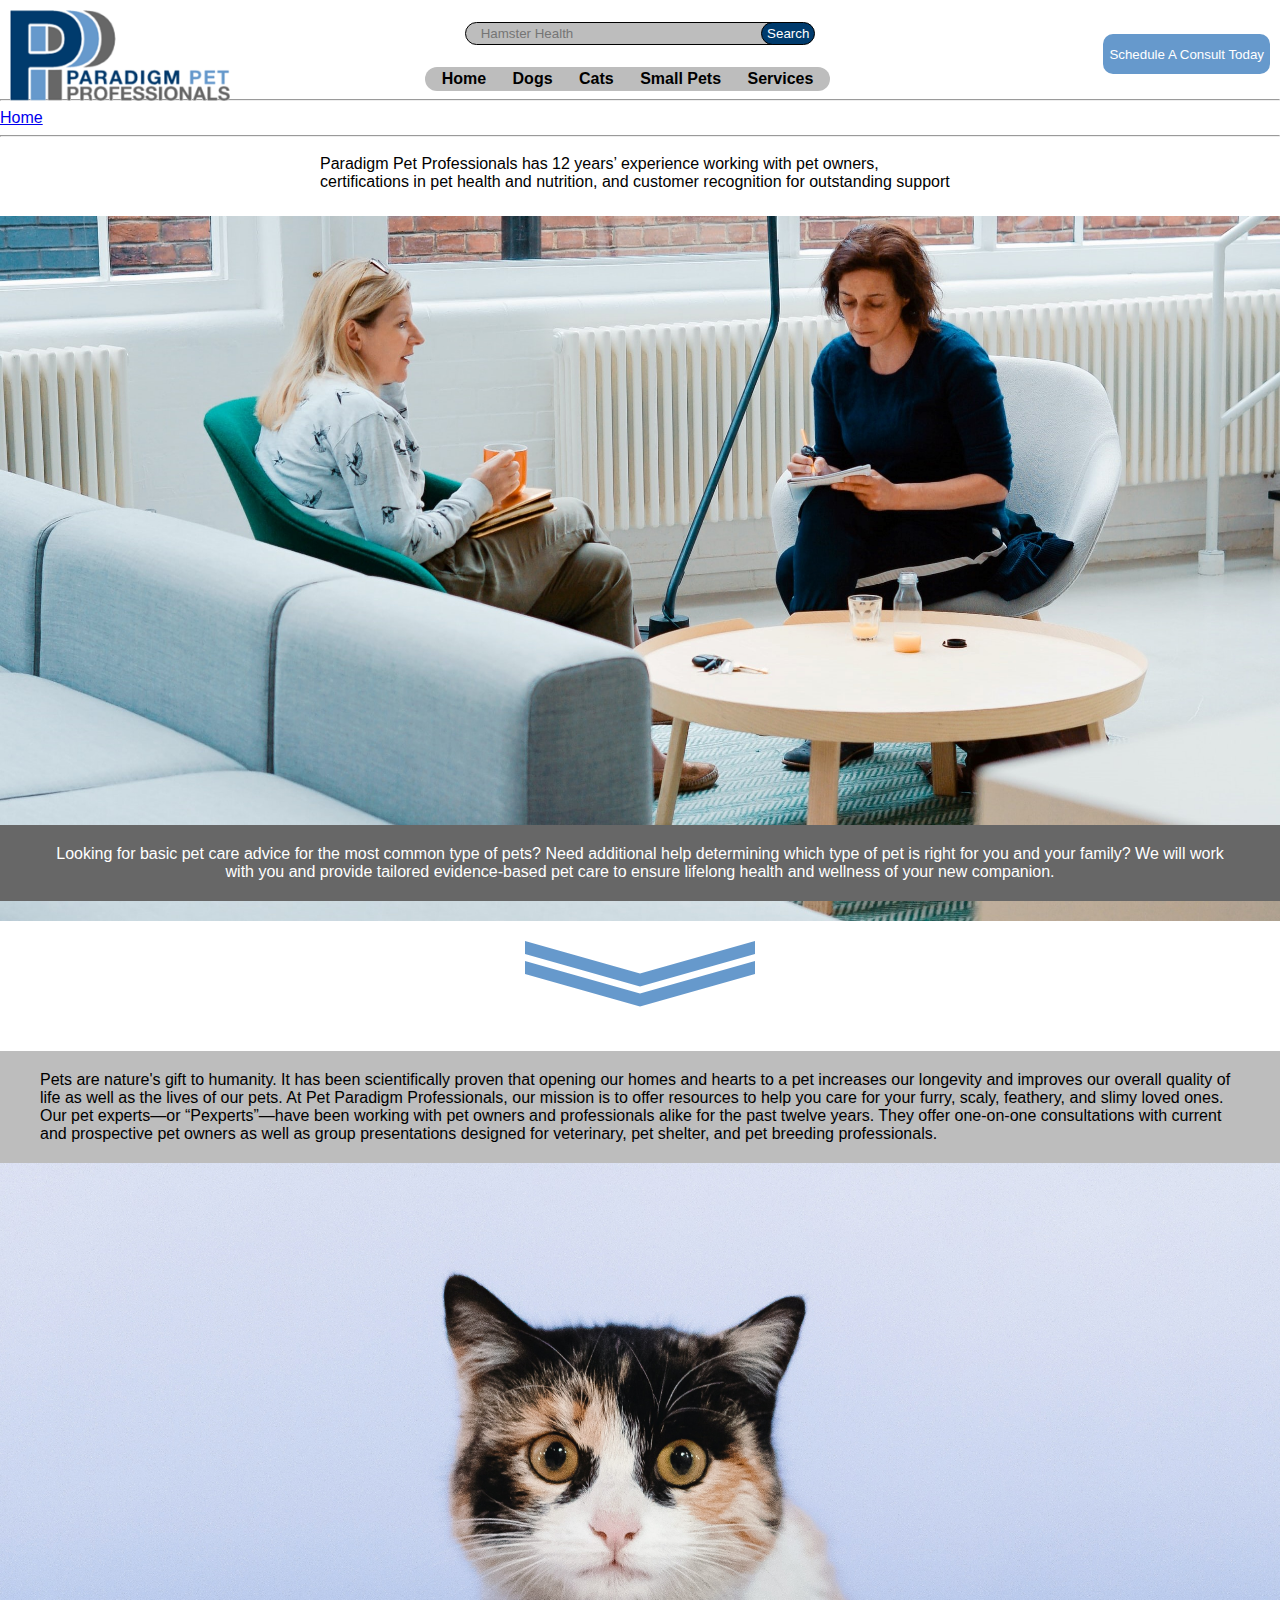
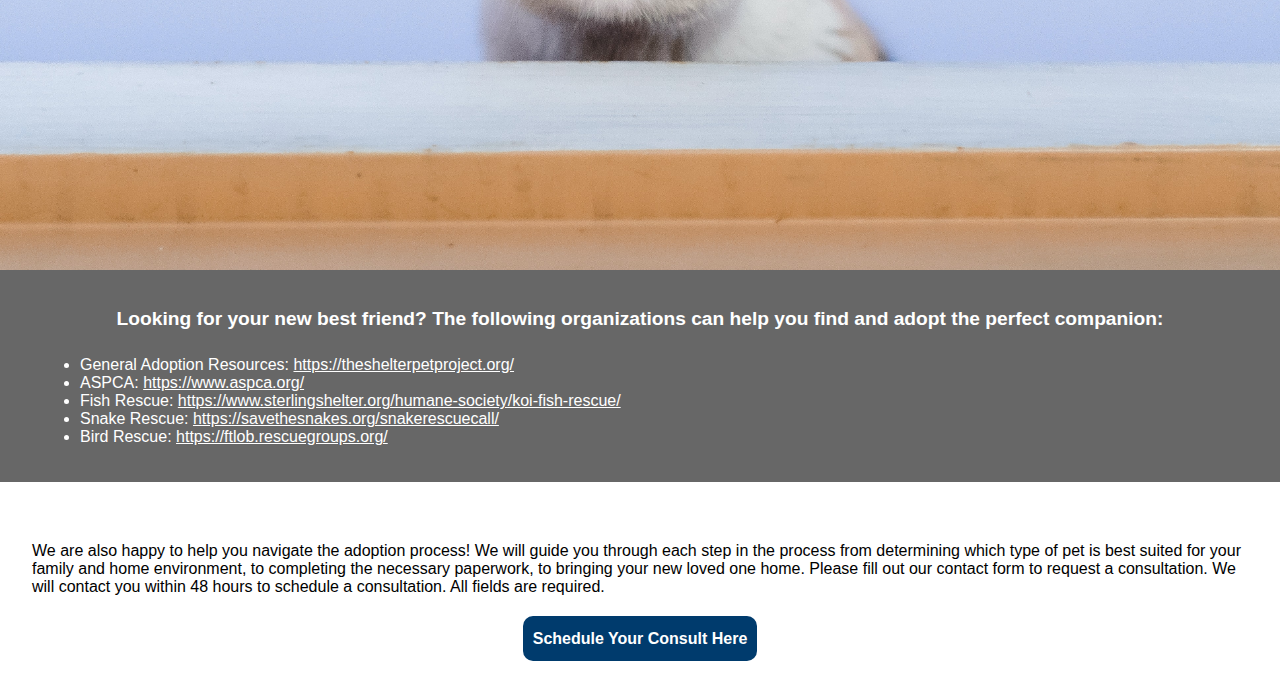
<file: index.html>
<!DOCTYPE html>
<html lang="en">
<head>
    <meta charset="UTF-8">
    <meta http-equiv="X-UA-Compatible" content="IE=edge">
    <meta name="viewport" content="width=device-width, initial-scale=1.0">
    <link rel="shortcut icon" href="Assets/PPP.ico" />
    <script src="pets.js" type="application/javascript"></script>
    <link rel="stylesheet" type="text/css" href="Pets.css" />
    <title>Paradigm Pet Professionals</title>
</head>
<body>
    <div class="header">
        <div id="Snav">
            <form id="search" onsubmit="search()">
                <input type="text" name="search" placeholder="Hamster Health">
                <button type="submit">Search</button>
            </form>

            <nav class="primaryNav">
                <a href="index.html" id="Home">Home</a>
                <a href="dogs.html" id="Dogs">Dogs</a>
                <a href="cats.html" id="Cats">Cats</a>
                <a href="smallPets.html" id="SmallPets">Small Pets</a>
                <a href="services.html" class="lastNav" id="Services">Services</a>
            </nav>
        </div>
        
    </div>
    <a href="index.html" class="logo">
        <image class="logoImg" src="Assets/Logo.png" alt="Paradigm Pet Professionals Logo" />
    </a>

    
    <button type="button" class="formBTN" id="formBTN1" onclick='openConsultForm("formPopup1")'>Schedule A Consult Today</button>



    <hr/>
    <a href="index.html">Home</a>
    <hr/>



    <div id="formPopup1" class="popup">

        <!--

            name, phone number, email address, and time zone, pet’s name, type, and age. 

        -->
        <form id="form1Home" onsubmit='submitForm("form1Home"); return false;'>

            <label for="name">Name:</label>
            <input type="text" id="name" name="name">

            <label for="phone">Phone Number:</label>
            <input type="tel" id="phone" name="phone">

            <label for="email">Email:</label>
            <input type="email" id="email" name="email">

            <label for="timezone">Time Zone:</label>
            <br/>
            <select id="timezone" name="timezone">
                <option value="EST">EST</option>
                <option value="PST">PST</option>
                <option value="CST">CST</option>
                <option value="MST">MST</option>
                <option value="AKST">AKST</option>
                <option value="HST"></option>
            </select>
            <br/>

            <label for="petName">Pet's Name:</label>
            <input type="text" id="petName" name="petName">

            <label for="petType">Pet Type:</label>
            <input type="text" id="petType" name="petType">

            <label for="age">Pet's Age: <span id="years">(years)</span></label>
            <input type="number" min="0" max="100">
            
            <button type="submit" class="contactSubmit" id="CS1">Submit</button>
            
        </form>
    </div>
    


    <p class="white">Paradigm Pet Professionals has 12 years’ experience working with pet owners, certifications in pet health and nutrition, and customer recognition for outstanding support </p>
    
    <img id="consult" src="Assets/HomeMeeting.jpg" alt="Private home consultation" />

    <p class="dark" id="dark1">Looking for basic pet care advice for the most common type of pets? Need additional help determining which type of pet is right for you and your family? We will work with you and provide tailored evidence-based pet care to ensure lifelong health and wellness of your new companion. </p>

    <div class="chevrons">
        <div class="chevron" id="chev1"></div>
        <div class="chevron" id="chev2"></div>
    </div>


    <p class="light" id="light1">Pets are nature's gift to humanity. It has been scientifically proven that opening our homes and hearts to a pet increases our longevity and improves our overall quality of life as well as the lives of our pets. At Pet Paradigm Professionals, our mission is to offer resources to help you care for your furry, scaly, feathery, and slimy loved ones. Our pet experts—or “Pexperts”—have been working with pet owners and professionals alike for the past twelve years. They offer one-on-one consultations with current and prospective pet owners as well as group presentations designed for veterinary, pet shelter, and pet breeding professionals.</p>

    <img id="kittyPeeking" src="Assets/kitty_peeking.jpg" alt="kitty peeking over wall">
    
    <div class="dark" id="dark2">
        <h1 aria-labelledby="links" id="linksLabel">Looking for your new best friend? The following organizations can help you find and adopt the perfect companion:</h1>

        <ul id="links">

            <li>General Adoption Resources: <a href="https://theshelterpetproject.org/">https://theshelterpetproject.org/</a></li>

            <li>ASPCA: <a href="https://www.aspca.org/">https://www.aspca.org/</a></li>

            <li>Fish Rescue: <a href="https://www.sterlingshelter.org/humane-society/koi-fish-rescue/">https://www.sterlingshelter.org/humane-society/koi-fish-rescue/</a></li>

            <li>Snake Rescue: <a href="https://savethesnakes.org/snakerescuecall/">https://savethesnakes.org/snakerescuecall/</a></li>

            <li>Bird Rescue: <a href="https://ftlob.rescuegroups.org/">https://ftlob.rescuegroups.org/</a></li>

        </ul>
    
    </div>

    <p id="bottom">We are also happy to help you navigate the adoption process! We will guide you through each step in the process from determining which type of pet is best suited for your family and home environment, to completing the necessary paperwork, to bringing your new loved one home. Please fill out our contact form to request a consultation. We will contact you within 48 hours to schedule a consultation. All fields are required.</p>

    <div class="btn2Holder">
        <button type="button" class="formBTN formBTN2" onclick="openConsultForm('formBottomHome')">Schedule Your Consult Here</button>
    </div>
    

    <div class="popup formBottom" id="formBottomHome">
        <form id="form2Home" onsubmit='submitForm("form2Home"); return false;'>

            <label for="name">Name:</label>
            <input type="text" id="name" name="name">

            <label for="phone">Phone Number:</label>
            <input type="tel" id="phone" name="phone">

            <label for="email">Email:</label>
            <input type="email" id="email" name="email">

            <label for="timezone">Time Zone:</label>
            <br/>
            <select id="timezone" name="timezone">
                <option value="EST">EST</option>
                <option value="PST">PST</option>
                <option value="CST">CST</option>
                <option value="MST">MST</option>
                <option value="AKST">AKST</option>
                <option value="HST"></option>
            </select>
            <br/>

            <label for="petName">Pet's Name:</label>
            <input type="text" id="petName" name="petName">

            <label for="petType">Pet Type:</label>
            <input type="text" id="petType" name="petType">

            <label for="age">Pet's Age: <span id="years">(years)</span></label>
            <input type="number" min="0" max="100">
            
            <button type="submit" class="contactSubmit" id="CS1">Submit</button>
            
        </form>
    </div>


</body>
</html>




<!--

Primary colors:
Midnight Blue - #003B6D
Blue Sky- #6699CC

Secondary colors:
Dim gray - #676767
Silver- #BDBDBD

-->
</file>
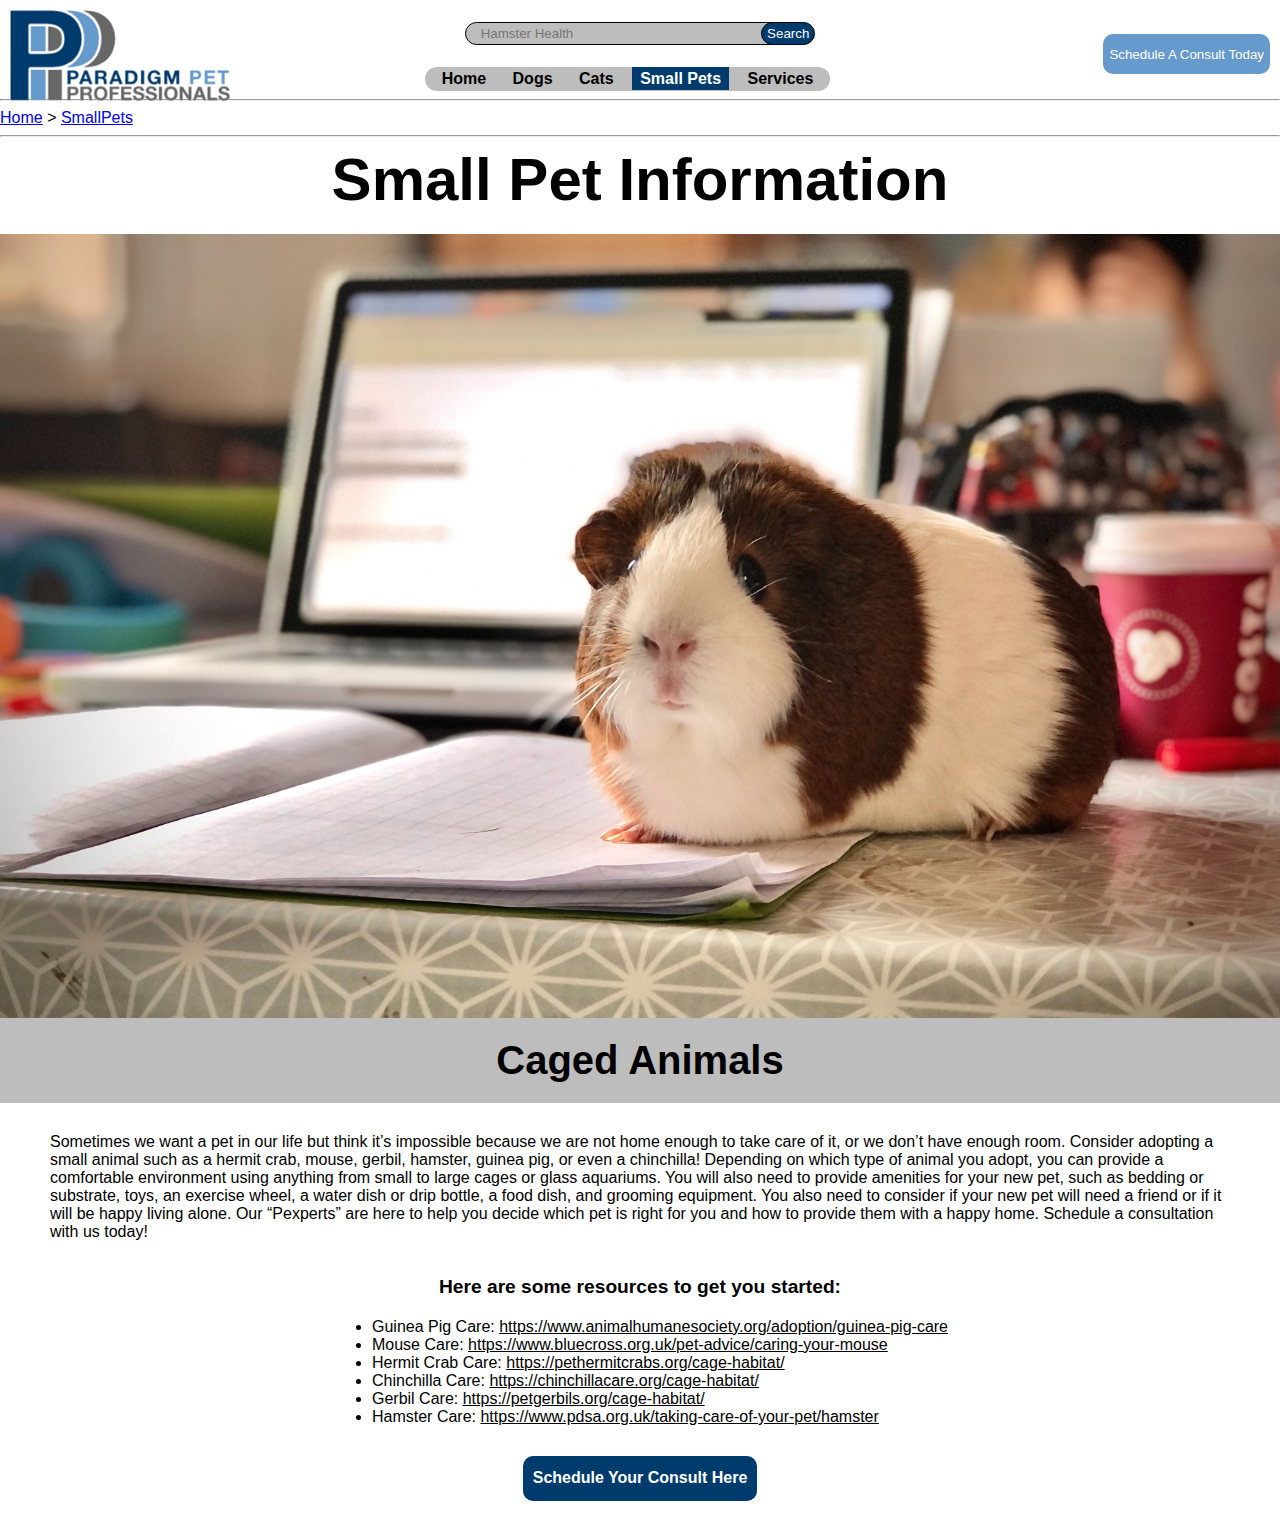
<file: smallPets.html>
<!DOCTYPE html>
<html lang="en">
<head>
    <meta charset="UTF-8">
    <meta http-equiv="X-UA-Compatible" content="IE=edge">
    <meta name="viewport" content="width=device-width, initial-scale=1.0">
    <link rel="shortcut icon" href="Assets/PPP.ico" />
    <script src="pets.js" type="application/javascript"></script>
    <link rel="stylesheet" type="text/css" href="Pets.css" />
    <title>Small Pets Information</title>
</head>
<body>

    <div class="header">
        <div id="Snav">
            <form id="search" onsubmit="search()">
                <input type="text" name="search" placeholder="Hamster Health">
                <button type="submit">Search</button>
            </form>

            <nav class="primaryNav">
                <a href="index.html" id="Home">Home</a>
                <a href="dogs.html" id="Dogs">Dogs</a>
                <a href="cats.html" id="Cats">Cats</a>
                <a href="smallPets.html" id="SmallPets">Small Pets</a>
                <a href="services.html" class="lastNav" id="Services">Services</a>
            </nav>
        </div>
        
    </div>
    <a href="index.html" class="logo">
        <image class="logoImg" src="Assets/Logo.png" alt="Paradigm Pet Professionals Logo" />
    </a>

    <button type="button" class="formBTN" id="formBTN1" onclick='openConsultForm("formPopup1")'>Schedule A Consult Today</button>



    <hr/>
    <div id="history"></div>
    <hr/>



    <div id="formPopup1" class="popup">

        <form id="form1Home" onsubmit='submitForm("form1Home"); return false;'>

            <label for="name">Name:</label>
            <input type="text" id="name" name="name">

            <label for="phone">Phone Number:</label>
            <input type="tel" id="phone" name="phone">

            <label for="email">Email:</label>
            <input type="email" id="email" name="email">

            <label for="timezone">Time Zone:</label>
            <br/>
            <select id="timezone" name="timezone">
                <option value="EST">EST</option>
                <option value="PST">PST</option>
                <option value="CST">CST</option>
                <option value="MST">MST</option>
                <option value="AKST">AKST</option>
                <option value="HST"></option>
            </select>
            <br/>

            <label for="petName">Pet's Name:</label>
            <input type="text" id="petName" name="petName">

            <label for="petType">Pet Type:</label>
            <input type="text" id="petType" name="petType">

            <label for="age">Pet's Age: <span id="years">(years)</span></label>
            <input type="number" min="0" max="100">
            
            <button type="submit" class="contactSubmit" id="CS1">Submit</button>
            
        </form>
    </div>







    <h1 class="headings" id="S1">Small Pet Information</h1>

    <img id="guineaPig" src="Assets/guineaPig.jpg" alt="cute guinea pig on notebook/laptop" />

    <h2 class="headings" id="S2">Caged Animals</h2>

    <p id="sP">
        Sometimes we want a pet in our life but think it’s impossible because we are not home enough to take care of it, or we don’t have enough room. Consider adopting a small animal such as a hermit crab, mouse, gerbil, hamster, guinea pig, or even a chinchilla! Depending on which type of animal you adopt, you can provide a comfortable environment using anything from small to large cages or glass aquariums. You will also need to provide amenities for your new pet, such as bedding or substrate, toys, an exercise wheel, a water dish or drip bottle, a food dish, and grooming equipment. You also need to consider if your new pet will need a friend or if it will be happy living alone. Our “Pexperts” are here to help you decide which pet is right for you and how to provide them with a happy home. Schedule a consultation with us today!
    </p>

    <h3 class="headings" id="S3" aria-labelledby="resources">Here are some resources to get you started: </h3>

    <ul id="resources">

        <li>Guinea Pig Care: <a href="https://www.animalhumanesociety.org/adoption/guinea-pig-care">https://www.animalhumanesociety.org/adoption/guinea-pig-care</a></li>

        <li>Mouse Care: <a href="https://www.bluecross.org.uk/pet-advice/caring-your-mouse">https://www.bluecross.org.uk/pet-advice/caring-your-mouse</a></li>

        <li>Hermit Crab Care: <a href="https://pethermitcrabs.org/cage-habitat/">https://pethermitcrabs.org/cage-habitat/</a></li>

        <li>Chinchilla Care: <a href="https://chinchillacare.org/cage-habitat/">https://chinchillacare.org/cage-habitat/</a></li>

        <li>Gerbil Care: <a href="https://petgerbils.org/cage-habitat/">https://petgerbils.org/cage-habitat/</a></li>

        <li>Hamster Care: <a href="https://www.pdsa.org.uk/taking-care-of-your-pet/looking-after-your-pet/small-pets/the-ideal-home-for-your-hamster">https://www.pdsa.org.uk/taking-care-of-your-pet/hamster</a></li>

    </ul>

    <div class="btn2Holder">
        <button type="button" class="formBTN formBTN2" id="sBTN" onclick='openConsultForm("formBottomSmall")'>Schedule Your Consult Here</button>
    </div>

    <div class="popup formBottom" id="formBottomSmall">
        <form onsubmit='submitForm("formBottomSmall"); return false;'>

            <label for="name">Name:</label>
            <input type="text" id="name" name="name">

            <label for="phone">Phone Number:</label>
            <input type="tel" id="phone" name="phone">

            <label for="email">Email:</label>
            <input type="email" id="email" name="email">

            <label for="timezone">Time Zone:</label>
            <br/>
            <select id="timezone" name="timezone">
                <option value="EST">EST</option>
                <option value="PST">PST</option>
                <option value="CST">CST</option>
                <option value="MST">MST</option>
                <option value="AKST">AKST</option>
                <option value="HST"></option>
            </select>
            <br/>

            <label for="petName">Pet's Name:</label>
            <input type="text" id="petName" name="petName">

            <label for="petType">Pet Type:</label>
            <input type="text" id="petType" name="petType">

            <label for="age">Pet's Age: <span id="years">(years)</span></label>
            <input type="number" min="0" max="100">
            
            <button type="submit" class="contactSubmit" id="CS1">Submit</button>
            
        </form>
    </div>


</body>
</html>
</file>
<file: Pets.css>
* {
    font-family: Helvetica, sans-serif;
}



body {
    width: 100%;
    padding: 0;
    margin: 0;
}

button {
    cursor: pointer;
}

#formPopup1, .formBottom {

    background-color: #BDBDBD;
    width: min-content;
    margin: auto;
    padding: 15px;
    border-radius: 10px;
}


#formPopup1 input, select, .formBottom input {
    margin: 0 auto 10px;
    border-radius: 5px;
}

#formPopup1 select, .formBottom select {
    width: 335px;
    padding: 3px 5px;
    border: 1px solid black;
    background-color: #BDBDBD;
    font-weight: 400;
}

#CS1 {
    left: 125px;
    margin: 10px;
    padding: 5px 10px;
}

#formBTN1 {
    position: absolute;
    height: 40px;
    right: 10px;
    top: 34px;
    background-color: #6699CC;
    color: white;
    border: none;
    border-radius: 10px;
}

#formBtnHolder {
    z-index: 800;
    width: 200px;
    position: absolute;
    right: 0;
    top: 0;
    cursor: pointer;
}

.logo {
    z-index: 1;
    position: absolute;
    top: 10px;
    left: 10px;
    width:220px;
}

.logoImg {
    width: 100%;
}


.header {
    width: 100%;
}

#Snav {
    width: max-content;
    margin: auto;
}

#Snav form {
    width: max-content;
    margin: 12px auto 0;
}

form button {
    background-color: #003B6D;
    color: white;
    border: 1px solid black;
    border-radius: 25px;
    padding: 3px 5px;
    position: relative;
    left: -40px;
}


form input {
    background-color: #BDBDBD;
    margin: 10px 0 2px;
    border-radius: 25px;
    border: 1px solid black;
    padding: 3px 15px;
    width: 300px;
    margin-left: 40px;
}

form input:focus, form select:focus {
    background-color: #676767;
    color: white;
}

form button:focus {
    border: 4px white inset;
}

.primaryNav {
    background-color: #BDBDBD;
    padding: 3px;
    width: fit-content;
    border-radius: 50px;
    margin-top: 20px;
}

.primaryNav a {
    color: black;
    text-decoration: none;
    font-weight: 600;
    margin-left: 6px;
    padding: 3px 8px;
}

.lastNav {
    margin-right: 6px;
}

.primaryNav a:hover {
    background-color: #003B6D;
    color: white;
    border-radius: 20px;
}

/*
        Home Page
*/

#consult {
    width: 100%;
}

.white {
    width: 50%;
    margin: auto;
    padding: 10px 0 25px;
}

.dark {
    
    margin: auto;
    background-color: #676767;
    color: white;
    padding: 20px 40px;
}

#dark1 {
    position: relative;
    top: -100px;
    text-align: center;
}

.light {
    background-color: #BDBDBD;
    color: black;
    text-align: left;
    padding: 20px 40px;
    margin: 0;
}

.chevron {
    transform: rotate(90deg);
    height: 150px;
    width: 50px;
    margin: -210px auto;
    padding: 0 0 80px 80px;
    background-color: #6699CC;
    clip-path: polygon(10% 0, 35% 50%, 10% 100%, 0% 100%, 25% 50%, 0% 0%);
}

#chev1 {
    margin-top: -110px;
    margin-bottom: -100px;
}

#chev2 {
    margin-bottom: -90px;
}

#kittyPeeking {
    width: 100%;
    position: relative;
    top: -100px;
    z-index: -1;
}

#dark2 *{
    color: white;
}

#dark2 {
    position: relative;
    top: -150px;
}

#linksLabel {
    font-size: larger;
    text-align: center;
    padding: 5px 0 10px;
}

#bottom {
    position: relative;
    top: -90px;
    width: 95%;
    margin: auto;
}

.formBTN2 {
    height: 45px;
    background-color: #003B6D;
    color: white;
    border: none;
    border-radius: 10px;
    padding: 10px;
    font-weight: bold;
    font-size: medium;
}

.btn2Holder {
    width: max-content;
    margin: -70px auto 30px;
}



/*

        Dogs Page

*/


#withDog {
    width: 100%;
}

.headings {
    width: max-content;
    text-align: center;
    margin: auto;

    font-family: Verdana, sans-serif;
}

#D1 {
    margin: 0 auto 25px;
    font-size: 60px;
}

#DL1, #DL2 {
    color: black;
}

#D2 {
    width: 100%;
    font-size: 40px;
    margin-top: 15px;

    background-color: #BDBDBD;
    padding: 10px 0;

    position: relative;
    top: -20px;
}

#D3 {
    font-size: 40px;
    width: 100%;
    background-color:#003B6D;
    color:white;
    padding: 20px 0;
}

#D4 {
    font-size: 40px;
    width: 100%;
    background-color:#6699CC;
    color: white;
    padding: 20px 0;
}

#D5 {
    font-size: 40px;
    width: 100%;
    background-color:#676767;
    color: white;
    padding: 20px 0;
}

.dogP {
    margin: 20px 50px 35px;
}

#dogRun {
    width: 100%;
    position: relative;
    top: -50px;
    z-index: -1;
}

#DP2 {
    margin-top: -20px;
}

#dogBath {
    width: 100%;
    margin-bottom: 20px;
}

#dogVet {
    width: 100%;
}

#dogBTN {
    margin: 45px 0 10px;
}



/*
        Cats Page
*/


#C1 {
    font-size: 60px;
    margin-bottom: 20px;
}

#C2 {
    font-size: 40px;
    width: 100%;
    padding: 20px 0;
    background-color:#6699CC;
    color: white;
}

.catP {
    margin: 20px 50px 35px;
}

#catHand {
    width: 100%;
}

#kitten4 {
    width: 100%;
}

#catListLabel {
    font-size: medium;
    text-align: center;
}

#reasons {
    width: max-content;
    margin: auto;
}

#C3 {
    font-size: 40px;
    width: 100%;
    padding: 20px 0;
    background-color:#BDBDBD;
}

#cat1Year {
    width: 100%;
}

#C4 {
    font-size: 40px;
    width: 100%;
    padding: 20px 0;
    background-color: #003B6D;
    color:white;
}

#catGrump {
    width: 100%;
}

#C5 {
    font-size: 40px;
    width: 100%;
    padding: 20px 0;
    background-color: #676767;
    color: white;
}

#catOld {
    width: 100%;
}

#catBTN {
    margin-top: 60px;
}



/*

        Dogs Page

*/


#S1 {
    font-size: 60px;
    margin-bottom: 20px;
}

#guineaPig, #meeting2 {
    width: 100%;
}

#S2 {
    font-size: 40px;
    width: 100%;
    background-color: #BDBDBD;
    padding: 20px 0;
    position: relative;
    top: -30px;
}

#sP {
    margin: 20px 50px 35px;
    position: relative;
    top: -20px;
}

#S3 {
    font-size: larger;
    position: relative;
    top: -20px;
}

#resources {
    width: max-content;
    margin: auto;
    margin-bottom: 80px;
}

#resources a {
    color: black;
    width: max-content;
    margin: auto;
}

#sBTN {
    margin: 20px auto 0;
}


/*

Primary colors:
Midnight Blue - #003B6D
Blue Sky- #6699CC

Secondary colors:
Dim gray - #676767
Silver- #BDBDBD

*/
</file>
